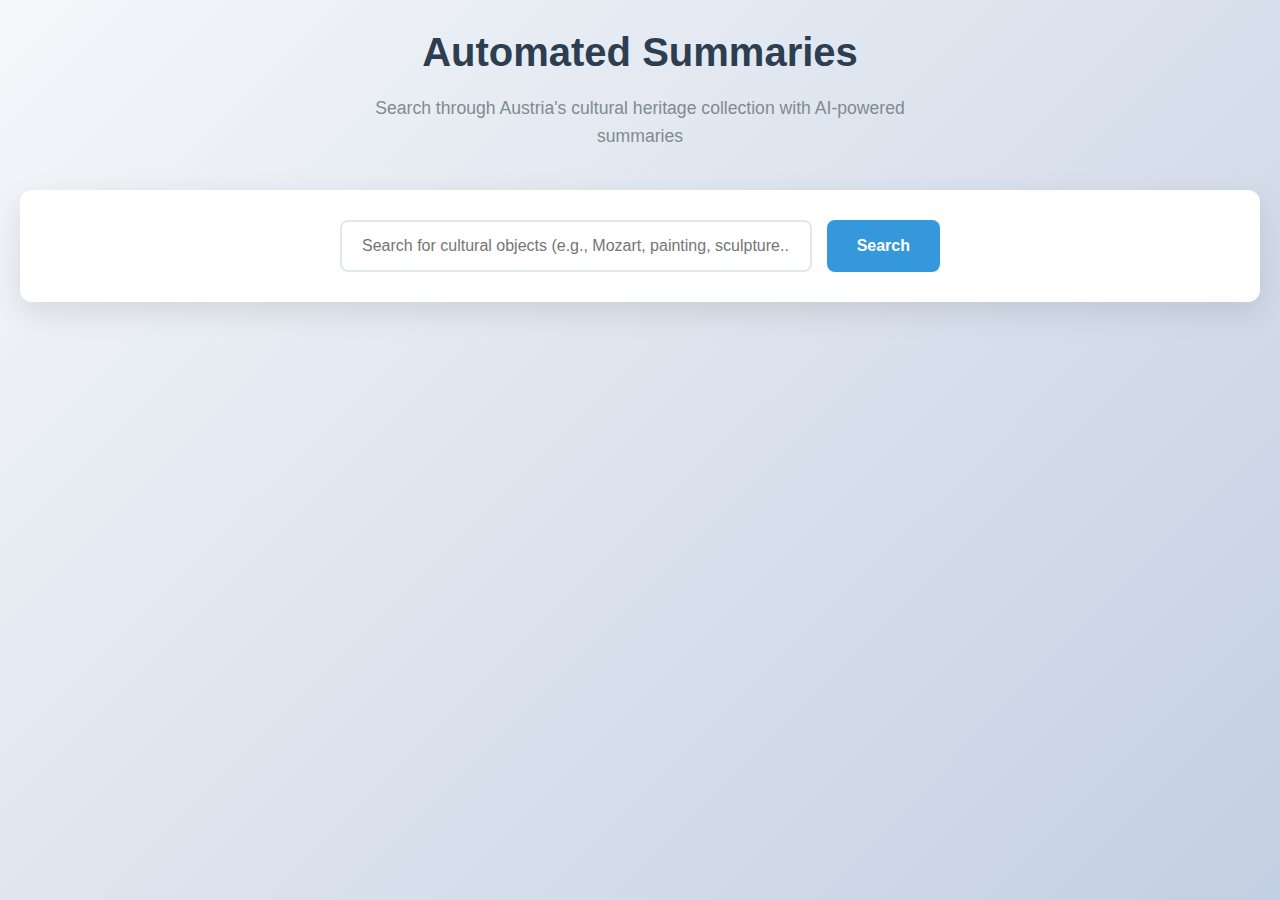
<file: automated-summaries/index.html>
<!DOCTYPE html>
<html lang="en">
<head>
    <meta charset="UTF-8">
    <meta name="viewport" content="width=device-width, initial-scale=1.0">
    <title>Automated Summaries</title>
    <link rel="stylesheet" href="style.css">
</head>
<body>
    <div class="container">
        <header>
            <h1>Automated Summaries</h1>
            <p>Search through Austria's cultural heritage collection with AI-powered summaries</p>
        </header>

        <div class="search-section">
            <div class="search-container">
                <input
                    type="text"
                    id="search-input"
                    placeholder="Search for cultural objects (e.g., Mozart, painting, sculpture...)"
                    autocomplete="off"
                />
                <button id="search-button">Search</button>
            </div>

            <div id="search-status" class="hidden">
                <div class="spinner"></div>
                <span id="status-text">Searching...</span>
            </div>
        </div>

        <div id="results-container" class="hidden">
            <div class="results-header">
                <h2>Search Results</h2>
                <span id="results-count"></span>
            </div>

            <div class="results-table-container">
                <table id="results-table">
                    <thead>
                        <tr>
                            <th>Preview</th>
                            <th>Object Information</th>
                            <th>AI Summary</th>
                        </tr>
                    </thead>
                    <tbody id="results-tbody">
                        <!-- Results will be populated here -->
                    </tbody>
                </table>
            </div>
        </div>

        <div id="error-container" class="hidden">
            <div class="error-message">
                <h3>Search Error</h3>
                <p id="error-text"></p>
                <button id="retry-button">Try Again</button>
            </div>
        </div>

        <div id="no-results" class="hidden">
            <div class="no-results-message">
                <h3>No Results Found</h3>
                <p>Try searching with different terms or check your spelling.</p>
            </div>
        </div>
    </div>

    <script src="script.js"></script>
</body>
</html>
</file>
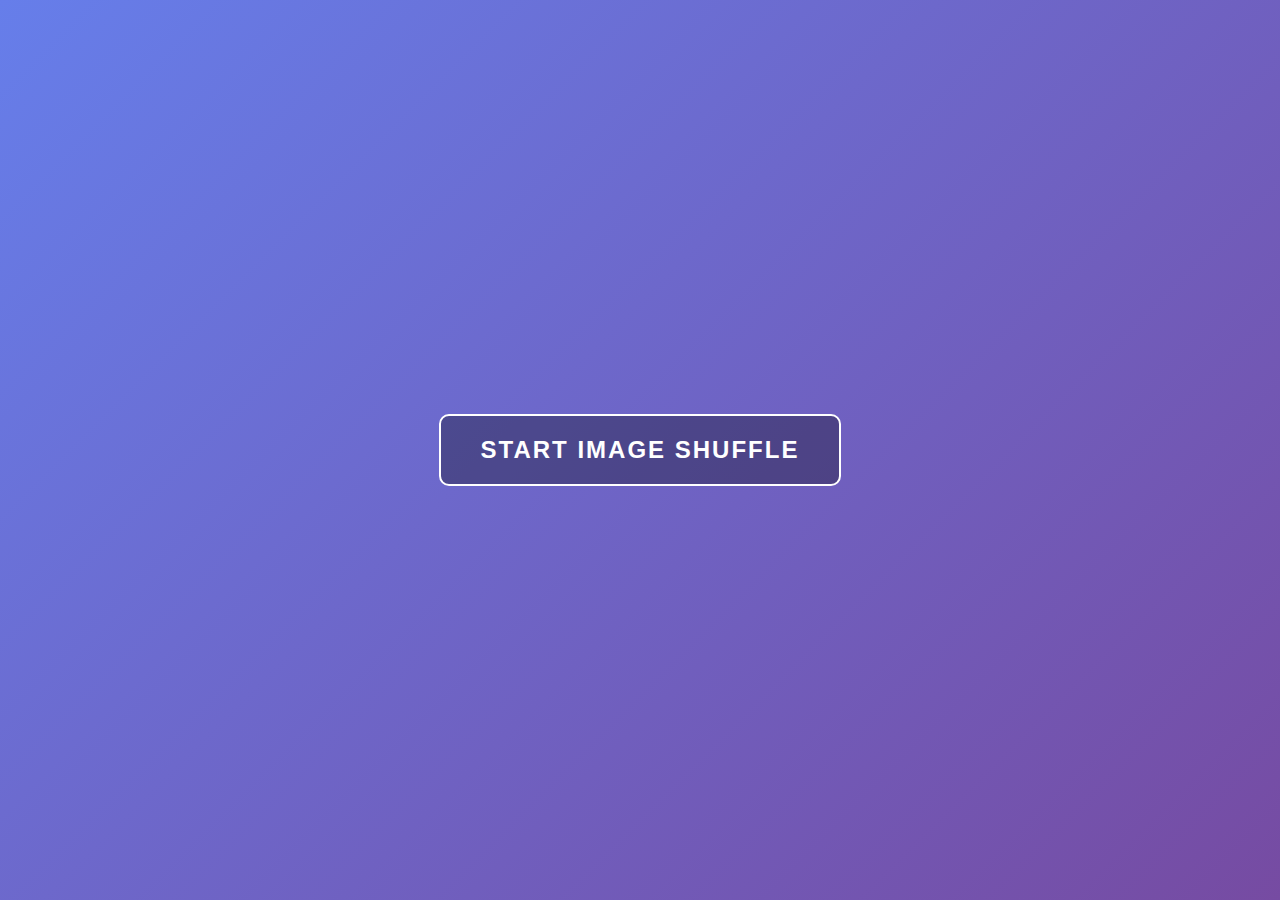
<file: fullscreen-shuffle/index.html>
<!DOCTYPE html>
<html lang="en">
<head>
    <meta charset="UTF-8">
    <meta name="viewport" content="width=device-width, initial-scale=1.0">
    <title>Fullscreen Image Shuffle</title>
    <link rel="stylesheet" href="style.css">
</head>
<body>
    <div id="container">
        <div id="start-screen">
            <button id="start-button">Start Image Shuffle</button>
        </div>
        
        <div id="image-display" class="hidden">
            <img id="current-image" alt="Cultural image" />
        </div>
        
        <div id="loading" class="hidden">
            <div class="spinner"></div>
            <p>Loading images...</p>
        </div>
        
        <div id="error" class="hidden">
            <p>Error loading images. Please try again.</p>
            <button id="retry-button">Retry</button>
        </div>
    </div>
    
    <script src="script.js"></script>
</body>
</html>
</file>
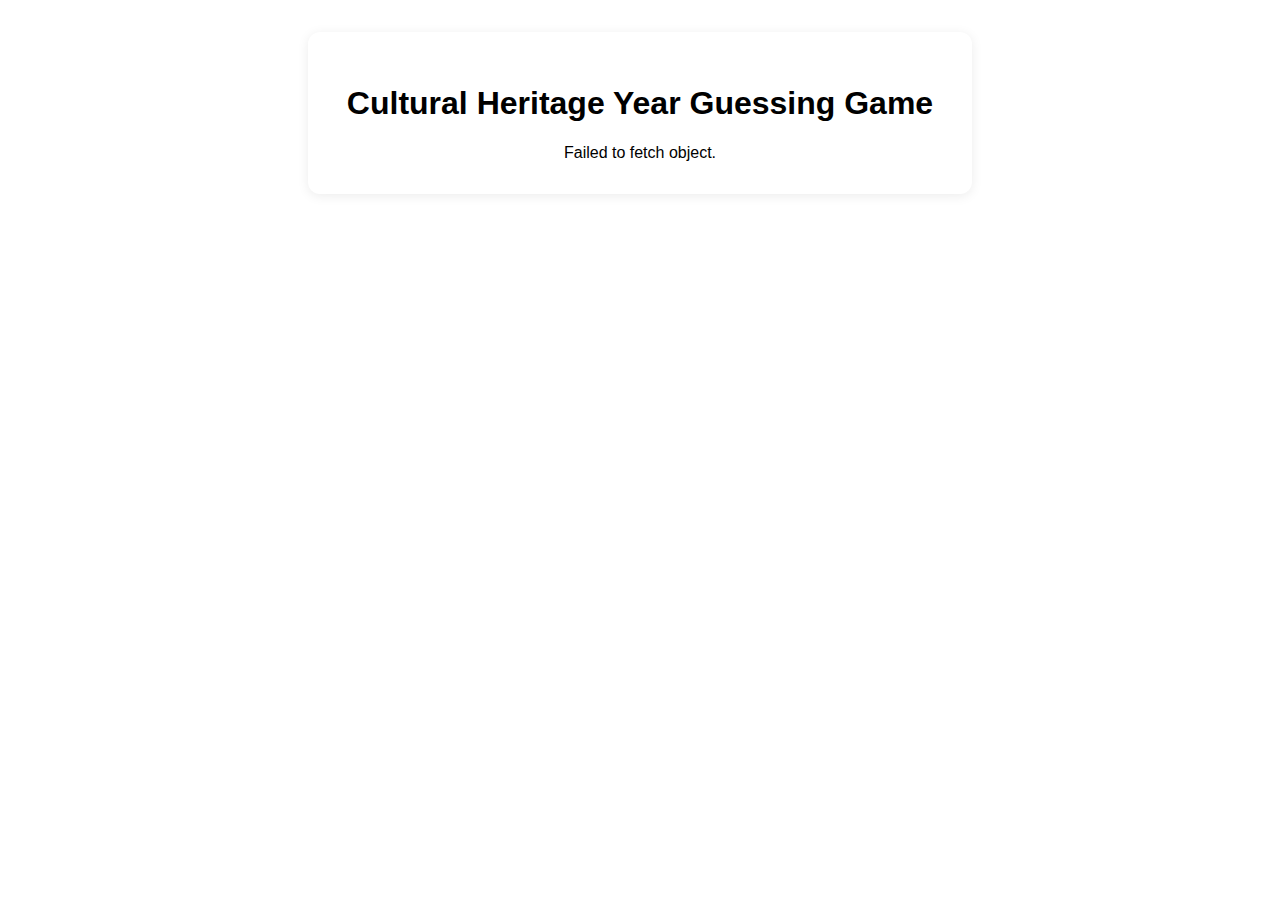
<file: year-guessing-game/index.html>
<!DOCTYPE html>
<html lang="en">
<head>
  <meta charset="UTF-8">
  <meta name="viewport" content="width=device-width, initial-scale=1.0">
  <title>Cultural Heritage Year Guessing Game</title>
  <link rel="stylesheet" href="style.css">
</head>
<body>
  <div class="container">
    <h1>Cultural Heritage Year Guessing Game</h1>
    <div id="game">
      <div id="loading">Loading object...</div>
      <div id="error" style="display:none;"></div>
      <div id="object" style="display:none;">
        <h2 id="title"></h2>
        <div id="image-container"></div>
        <form id="guess-form" style="display:none;">
          <label for="guess">Guess the year:</label>
          <input id="guess" type="number" placeholder="e.g. 1900" />
          <button type="submit">Submit</button>
        </form>
        <div id="tries"></div>
        <table id="guess-table" class="guess-table" style="display:none;">
          <thead>
            <tr><th>Try</th><th>Guess</th><th>Result</th></tr>
          </thead>
          <tbody></tbody>
        </table>
        <div id="feedback"></div>
        <button id="play-again" style="display:none;">Play Again</button>
      </div>
    </div>
  </div>
  <script src="main.js"></script>
</body>
</html>
</file>
<file: automated-summaries/style.css>
* {
    margin: 0;
    padding: 0;
    box-sizing: border-box;
}

body {
    font-family: -apple-system, BlinkMacSystemFont, 'Segoe UI', Roboto, sans-serif;
    line-height: 1.6;
    color: #333;
    background: linear-gradient(135deg, #f5f7fa 0%, #c3cfe2 100%);
    min-height: 100vh;
}

.container {
    max-width: 1400px;
    margin: 0 auto;
    padding: 20px;
}

header {
    text-align: center;
    margin-bottom: 40px;
}

header h1 {
    font-size: 2.5em;
    color: #2c3e50;
    margin-bottom: 10px;
}

header p {
    font-size: 1.1em;
    color: #7f8c8d;
    max-width: 600px;
    margin: 0 auto;
}

/* Search Section */
.search-section {
    background: white;
    padding: 30px;
    border-radius: 12px;
    box-shadow: 0 10px 30px rgba(0, 0, 0, 0.1);
    margin-bottom: 40px;
}

.search-container {
    display: flex;
    gap: 15px;
    max-width: 600px;
    margin: 0 auto;
}

#search-input {
    flex: 1;
    padding: 15px 20px;
    border: 2px solid #e1e8ed;
    border-radius: 8px;
    font-size: 16px;
    transition: border-color 0.3s ease;
}

#search-input:focus {
    outline: none;
    border-color: #3498db;
}

#search-button {
    padding: 15px 30px;
    background: #3498db;
    color: white;
    border: none;
    border-radius: 8px;
    font-size: 16px;
    font-weight: 600;
    cursor: pointer;
    transition: background 0.3s ease;
}

#search-button:hover {
    background: #2980b9;
}

#search-button:disabled {
    background: #bdc3c7;
    cursor: not-allowed;
}

/* Status Section */
#search-status {
    display: flex;
    align-items: center;
    justify-content: center;
    gap: 10px;
    margin-top: 20px;
    font-size: 16px;
    color: #7f8c8d;
}

.spinner {
    width: 20px;
    height: 20px;
    border: 2px solid #e1e8ed;
    border-top: 2px solid #3498db;
    border-radius: 50%;
    animation: spin 1s linear infinite;
}

@keyframes spin {
    0% { transform: rotate(0deg); }
    100% { transform: rotate(360deg); }
}

/* Results Section */
#results-container {
    background: white;
    border-radius: 12px;
    box-shadow: 0 10px 30px rgba(0, 0, 0, 0.1);
    overflow: hidden;
}

.results-header {
    padding: 20px 30px;
    background: #f8f9fa;
    border-bottom: 1px solid #e1e8ed;
    display: flex;
    justify-content: space-between;
    align-items: center;
}

.results-header h2 {
    color: #2c3e50;
    font-size: 1.5em;
}

#results-count {
    color: #7f8c8d;
    font-size: 0.9em;
}

.results-table-container {
    overflow-x: auto;
}

#results-table {
    width: 100%;
    border-collapse: collapse;
}

#results-table th {
    background: #f8f9fa;
    padding: 15px;
    text-align: left;
    font-weight: 600;
    color: #2c3e50;
    border-bottom: 2px solid #e1e8ed;
}

#results-table th:first-child {
    width: 180px;
}

#results-table th:nth-child(2) {
    width: 300px;
}

#results-table th:nth-child(3) {
    width: auto;
}

#results-table td {
    padding: 20px 15px;
    border-bottom: 1px solid #e1e8ed;
    vertical-align: top;
}

#results-table tr:hover {
    background: #f8f9fa;
}

/* Image Styles */
.preview-image {
    max-width: 150px;
    max-height: 150px;
    border-radius: 8px;
    object-fit: cover;
    cursor: pointer;
    transition: transform 0.3s ease;
}

.preview-image:hover {
    transform: scale(1.05);
}

.image-placeholder {
    width: 150px;
    height: 150px;
    background: #f8f9fa;
    border: 2px dashed #e1e8ed;
    border-radius: 8px;
    display: flex;
    align-items: center;
    justify-content: center;
    color: #7f8c8d;
    font-size: 14px;
}

/* Object Info Styles */
.object-info h4 {
    color: #2c3e50;
    margin-bottom: 8px;
    font-size: 1.1em;
}

.object-info p {
    color: #7f8c8d;
    font-size: 0.9em;
    margin-bottom: 5px;
}

.object-info .object-link {
    display: inline-block;
    margin-top: 10px;
    color: #3498db;
    text-decoration: none;
    font-size: 0.9em;
}

.object-info .object-link:hover {
    text-decoration: underline;
}

/* Summary Styles */
.summary-content {
    font-size: 0.95em;
    line-height: 1.6;
    color: #2c3e50;
}

.summary-loading {
    display: flex;
    align-items: center;
    gap: 10px;
    color: #7f8c8d;
    font-style: italic;
}

.summary-error {
    color: #e74c3c;
    font-style: italic;
}

/* Error and No Results */
#error-container, #no-results {
    background: white;
    border-radius: 12px;
    box-shadow: 0 10px 30px rgba(0, 0, 0, 0.1);
    padding: 40px;
    text-align: center;
}

.error-message h3, .no-results-message h3 {
    color: #e74c3c;
    margin-bottom: 15px;
}

.error-message p, .no-results-message p {
    color: #7f8c8d;
    margin-bottom: 20px;
}

#retry-button {
    padding: 10px 20px;
    background: #3498db;
    color: white;
    border: none;
    border-radius: 6px;
    cursor: pointer;
    transition: background 0.3s ease;
}

#retry-button:hover {
    background: #2980b9;
}

/* Hidden class */
.hidden {
    display: none !important;
}

/* Responsive Design */
@media (max-width: 768px) {
    .container {
        padding: 15px;
    }
    
    header h1 {
        font-size: 2em;
    }
    
    .search-container {
        flex-direction: column;
    }
    
    #results-table th:first-child,
    #results-table th:nth-child(2) {
        width: auto;
    }
    
    .preview-image {
        max-width: 100px;
        max-height: 100px;
    }
    
    .image-placeholder {
        width: 100px;
        height: 100px;
    }
}
</file>
<file: fullscreen-shuffle/style.css>
* {
    margin: 0;
    padding: 0;
    box-sizing: border-box;
}

body, html {
    height: 100vh;
    width: 100vw;
    overflow: hidden;
    font-family: 'Arial', sans-serif;
    background: #000;
}

#container {
    height: 100vh;
    width: 100vw;
    position: relative;
}

/* Start screen styling */
#start-screen {
    display: flex;
    justify-content: center;
    align-items: center;
    height: 100vh;
    width: 100vw;
    background: linear-gradient(135deg, #667eea 0%, #764ba2 100%);
}

#start-button {
    padding: 20px 40px;
    font-size: 24px;
    font-weight: bold;
    color: white;
    background: rgba(0, 0, 0, 0.3);
    border: 2px solid white;
    border-radius: 10px;
    cursor: pointer;
    transition: all 0.3s ease;
    text-transform: uppercase;
    letter-spacing: 2px;
}

#start-button:hover {
    background: rgba(255, 255, 255, 0.2);
    transform: scale(1.05);
}

#start-button:active {
    transform: scale(0.95);
}

/* Image display styling */
#image-display {
    height: 100vh;
    width: 100vw;
    background: #000;
    display: flex;
    justify-content: center;
    align-items: center;
}

#current-image {
    max-width: 100vw;
    max-height: 100vh;
    width: auto;
    height: auto;
    object-fit: contain;
    transition: opacity 0.1s ease-in-out;
}

/* Loading screen styling */
#loading {
    display: flex;
    flex-direction: column;
    justify-content: center;
    align-items: center;
    height: 100vh;
    width: 100vw;
    background: #000;
    color: white;
}

.spinner {
    width: 50px;
    height: 50px;
    border: 5px solid #333;
    border-top: 5px solid #fff;
    border-radius: 50%;
    animation: spin 1s linear infinite;
    margin-bottom: 20px;
}

@keyframes spin {
    0% { transform: rotate(0deg); }
    100% { transform: rotate(360deg); }
}

#loading p {
    font-size: 18px;
    color: #ccc;
}

/* Error screen styling */
#error {
    display: flex;
    flex-direction: column;
    justify-content: center;
    align-items: center;
    height: 100vh;
    width: 100vw;
    background: #000;
    color: white;
    text-align: center;
}

#error p {
    font-size: 18px;
    color: #ff6b6b;
    margin-bottom: 20px;
}

#retry-button {
    padding: 10px 20px;
    font-size: 16px;
    color: white;
    background: #ff6b6b;
    border: none;
    border-radius: 5px;
    cursor: pointer;
    transition: background 0.3s ease;
}

#retry-button:hover {
    background: #ff5252;
}

/* Hidden class */
.hidden {
    display: none !important;
}

/* Fade transition for images */
.fade-out {
    opacity: 0 !important;
}

.fade-in {
    opacity: 1 !important;
}
</file>
<file: year-guessing-game/style.css>
body {
    font-family: sans-serif;
}
.container {
  max-width: 600px;
  margin: 2rem auto;
  padding: 2rem;
  background: #fff;
  border-radius: 12px;
  box-shadow: 0 2px 12px rgba(0,0,0,0.08);
  text-align: center;
}
#image-container img {
  margin: 1.5rem 0;
  border-radius: 8px;
  box-shadow: 0 1px 6px rgba(0,0,0,0.08);
  max-width: 100%;
  max-height: 100%;
  width: auto;
  height: auto;
  display: block;
  margin-left: auto;
  margin-right: auto;
}
.guess-table {
  width: 100%;
  margin: 1.5em auto;
  border-collapse: collapse;
  max-width: 400px;
}
.guess-table th, .guess-table td {
  padding: 0.5em 0.7em;
  border-bottom: 1px solid #eee;
  text-align: center;
}
.arrow {
  font-size: 1.3em;
  font-weight: bold;
  margin-right: 0.3em;
  vertical-align: middle;
  display: inline-block;
  width: 1.5em;
}
.arrow.dark-red {
  color: #b71c1c;
}
.arrow.light-red {
  color: #e57373;
}
.arrow.orange {
  color: #ff9800;
}
.arrow.green {
  color: #43a047;
}
.result-label {
  margin-left: 0.2em;
  font-size: 0.95em;
}
#feedback {
  margin: 1em 0;
  color: #333;
}
</file>
